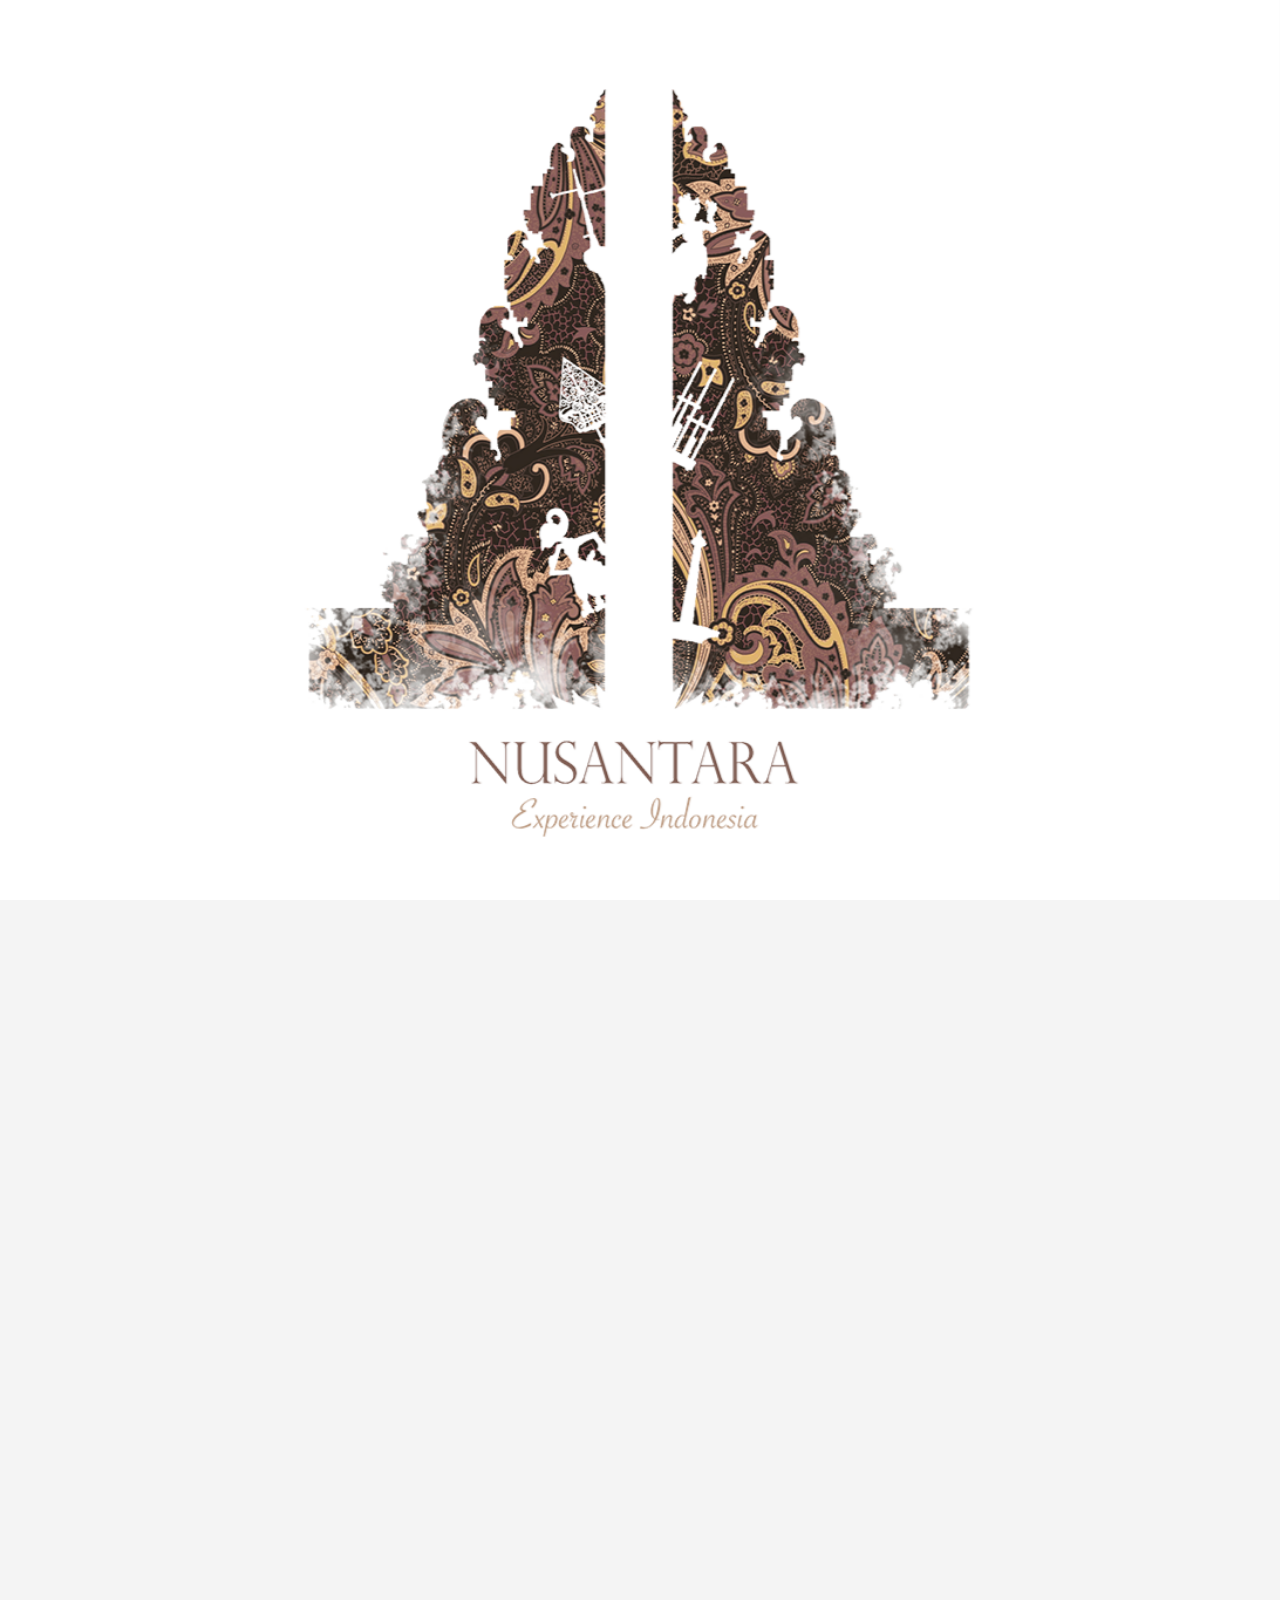
<file: public/index.html>
<!DOCTYPE html>
<!--[if lt IE 7]>      <html class="no-js lt-ie9 lt-ie8 lt-ie7"> <![endif]-->
<!--[if IE 7]>         <html class="no-js lt-ie9 lt-ie8"> <![endif]-->
<!--[if IE 8]>         <html class="no-js lt-ie9"> <![endif]-->
<!--[if gt IE 8]><!--> <html class="no-js"> <!--<![endif]-->
    <head>
        <meta charset="utf-8">
        <meta http-equiv="X-UA-Compatible" content="IE=edge,chrome=1">
        <title>NUSANTARA 2016</title>
        <meta name="description" content="">
        <meta name="viewport" content="width=device-width, initial-scale=1.0, maximum-scale=1.0" />
        <link href='https://fonts.googleapis.com/css?family=Roboto:400,100,300,100italic,300italic,400italic' rel='stylesheet' type='text/css'>        
        <link rel="stylesheet" href="css/normalize.css">
        <link rel="stylesheet" href="index.css">

	<script src="js/instafeed.min.js" type="text/javascript"></script>
	<script src="http://code.jquery.com/jquery-1.8.2.min.js" type="text/javascript"></script>
	<script src="js/jquery.carouFredSel-6.2.1.min.js" type="text/javascript"></script>

	<script src="js/vendor/modernizr-2.7.1.min.js"></script>
        <link rel="stylesheet" href="css/main.css">
        <script src="js/vendor/modernizr-2.7.1.min.js"></script>
        
<!-- This is the texting style or format -->
    </head>
    <body class="loading">
       	<div id="preloader">
	       	<img src="img/1.png" />
       	</div>
       	<main data-top="background-color: rgba(244,244,244,1)" data-center-bottom="background-color: rgba(244,244,244,1)" data--200p-top="background-color: rgba(0,0,0,1)" data-anchor-target="#slide-1">
	        <section id="slide-1" class="homeSlide">
	        	<div class="bcg" data-top="opacity: 1; width: 100%; height: 100%; top: 0%; left: 0%;" data-center="opacity: 0; width: 156%; height: 156%; top: -28%; left: -28%;" data-anchor-target="#slide-1">
		        </div>
		    </section>
		    
		    <section id="slide-2" class="homeSlide" data-bottom="opacity: 0;" data--10p-bottom="opacity: 1;" data-anchor-target="#slide-1">
	        	<div class="bcg" data-top="opacity: 1; width: 100%; height: 100%; top: 0%; left: 0%;" data-bottom="background-color: rgba(244,244,244,1); width: 196%; height: 196%; top: -48%; left: -48%;" data-anchor-target="#slide-2">
	        	<div id="content">

	        		<table id = "rightside">
	        			  <tr>
	        			    <td>
	        			    	<div >
		        			    	<h2>Nusantara 2016</h2>
	        			    	</div>

	        			    </td>
	        			    <td>
	        			    	<h3> Brought to you by BISA, Nusantara is a half-day long cultural festival that aims to showcase the Indonesian culture. Hosted at Memorial Glade, there will be multiple food vendors selling authentic Indonesian food as well as fun games for all to play. Throughout the day, multiple groups - from traditional dance communities to Indonesian bands - will also perform for your viewing pleasure. We are excited to share our rich culture with you and we hope that you will be there to experience it!	        			    	
	        			    	</h3>
	        			    </td> 
	        			  </tr>
	        			  
	        			</table>
	        		
	        		</div>

		        </div>
		    </section>

		    <section id="slide-3" class="homeSlide" data-bottom="opacity: 0;" data--10p-bottom="opacity: 1;" data-anchor-target="#slide-2">
	        	<div class="bcg" data-top="opacity: 1; width: 100%; height: 100%; top: 0%; left: 0%;" data-top-bottom="opacity: 0; width: 100%; height: 100%; top: 0%; left: 0%;" data-anchor-target="#slide-3">
	        		<div id="content">
	        			<h1>Nusantara 2016</h1>
	        			<table id="info">
	        			  <tr>
	        			    <td>
	        			    	<h2>Memorial Glade </h2>
	        			    	<br>
	        			    	<h2>23 April 2016</h2>
	        			    	<br>
	        			    	<h2>03:00 PM - 06:00 PM</h2>
	        			    	<br>
	        			    	<h2>Free Admission</h2>
	        			    	<br>
	        			    </td>
	        			    
	        			  </tr>
	        			  <tr>
	        			    <td>
	        			    	<h3>
	        			    		Performance:
	        			    	</h3>
	        			    	<h4>
	        			    		gamelan, keroncong, traditional dances, indonesian pop songs, pencak silat (martial art demonstration)
	        			    	</h4>
	        			    </td>
	        			  </tr>

	        			  <tr>
	        			    <td>
	        			    	<h3>
	        			    		Performers:
	        			    	</h3>
	        			    	<h4>
	        			    		Ninik Lunde and team, Ethan, Midiyanto, Gamelan Sekarjaya, Bunga Cantik pencak silat. 
	        			    	</h4>
	        			    </td>
	        			  </tr>
	        			  <tr>
	        			  <td>
	        			  		<h3>
	        			    		Band:
	        			    	</h3>
	        			    	<h4> 
	        			    		Diablo Valley College, DeAnza College, Foothill College, UC Berkeley, Academy of Arts
	        			    	</h4>
	        			    </td> 
	        			  </tr>

	        			  
	        			</table>
	        			

	        		</div>

		        </div>
		    </section>

		    <section id="slide-4" class="homeSlide" data-bottom="opacity: 0;" data--10p-bottom="opacity: 1;" data-anchor-target="#slide-3">
		        <div class="bcg" data-top="opacity: 1; width: 100%; height: 100%; top: 0%; left: 0%;" data-top-bottom="opacity: 1; width: 100%; height: 100%; top: 0%; left: 0%;" data-anchor-target="#slide-3">
		        	<table  id="food">
	        			  <tr>
	        			    <td class= "jayakarta fade" 
	        			    onmouseover="this.innerHTML = 'Nasi Goreng <br> Mie Tek Tek <br> Es Cendol';
	        			    this.style.fontSize = 'x-large';"  
	        			    onmouseout="this.innerHTML = 'Jayakarta';
	        			    this.style.fontSize = 'inherit'">
	        			    	Jayakarta
	        			    </td>
	        			    <td class= "limetree fade"
	        			    onmouseover="this.innerHTML = 'Sate';
	        			    this.style.fontSize = 'x-large';"  
	        			    onmouseout="this.innerHTML = 'Lime Tree';
	        			    this.style.fontSize = 'inherit'"> 
	        			    	Lime Tree
	        			    </td>
	        			    <td class= "martabak fade"
	        			    onmouseover="this.innerHTML = 'Martabak Coklat + Keju <br> Martabak Coklat + Kacang <br> Martabak Keju'; 
	        			    this.style.fontSize = 'x-large';"  
	        			    onmouseout="this.innerHTML = 'Martabak Tony';
	        			    this.style.fontSize = 'inherit';">
	        			    	Martabak Tony
	        			    </td>
	        			    
	        			  </tr>
	        			  <tr>
	        			  	<td class= "orideli fade"
	        			  	onmouseover="this.innerHTML = 'Keripik Balado <br> Kerupuk <br> Kacang Pilus'; 
	        			    this.style.fontSize = 'x-large';"  
	        			    onmouseout="this.innerHTML = 'Orideli';
	        			    this.style.fontSize = 'inherit';">
	        			    	Orideli
	        			    </td>
	        			    <td class= "sedapindo fade"
	        			    onmouseover="this.innerHTML = 'Nasi Kuning <br> Lemper'; 
	        			    this.style.fontSize = 'x-large';"  
	        			    onmouseout="this.innerHTML = 'Sedap Indo';
	        			    this.style.fontSize = 'inherit';">
	        			    	Sedap Indo
	        			    </td>
	        			    <td class= "icecream fade"
	        			    onmouseover="this.innerHTML = 'Taro Ice Cream <br> Coconut Ice Cream <br>'; 
	        			    this.style.fontSize = 'x-large';"  
	        			    onmouseout="this.innerHTML = 'Ice Cream';
	        			    this.style.fontSize = 'inherit';">
	        			    	Ice Cream
	        			    </td>
	        			    
	        			  </tr>
	        			  <tr>
	        			    <td class= "budiman fade"
	        			    onmouseover="this.innerHTML = 'Bakmi Ayam'; 
	        			    this.style.fontSize = 'x-large';"  
	        			    onmouseout="this.innerHTML = 'Budiman Food';
	        			    this.style.fontSize = 'inherit';">
	        			    	Budiman Food
	        			    </td>
	        			    <td class= "indocafe fade"
	        			    onmouseover="this.innerHTML = 'Risoles <br> Siomay'; 
	        			    this.style.fontSize = 'x-large';"  
	        			    onmouseout="this.innerHTML = 'Indo Cafe';
	        			    this.style.fontSize = 'inherit';">
	        			    	Indo Cafe
	        			    </td>
	        			    <td class= "yetty fade"
	        			    onmouseover="this.innerHTML = 'Nasi Padang'; 
	        			    this.style.fontSize = 'x-large';"  
	        			    onmouseout="this.innerHTML = 'Yetty';
	        			    this.style.fontSize = 'inherit';"> 
	        			    	Yetty
	        			    </td>
	        			    
	        			  </tr>
	        			 
	        			</table>
		        </div>
		    </section>	

		   <!--  <section id="slide-4" class="homeSlide" data-bottom="opacity: 0;" data--10p-bottom="opacity: 1;" data-anchor-target="#slide-3">
		        <div class="bcg" data-top="opacity: 1; width: 100%; height: 100%; top: 0%; left: 0%;" data-top-bottom="opacity: 1; width: 100%; height: 100%; top: 0%; left: 0%;" data-anchor-target="#slide-3">
		        	<div id="wrapper">
		        	<div id="instafeed">
					   	<div>
					   		<img src="img/asdasd.png" width="0" height="0" />
					   		<span>Apple</span>
					   	</div>

					   	<div>
					   		<img src="img/fsadashdk.asd" width="0" height="0" />
					   		<span>Apple</span>
					   	</div>

					</div>
					</div>
		        </div>
		    </section>		  -->	    

		</main>

        <!-- <script src="//ajax.googleapis.com/ajax/libs/jquery/1.9.1/jquery.min.js"></script> -->
		<script src="app.js"></script>
	    <script src="photoContest.js"></script>
        <script src="js/imagesloaded.js"></script>
        <script src="js/skrollr.js"></script>
        <script src="js/_main.js"></script>
    </body>
</html>
</file>
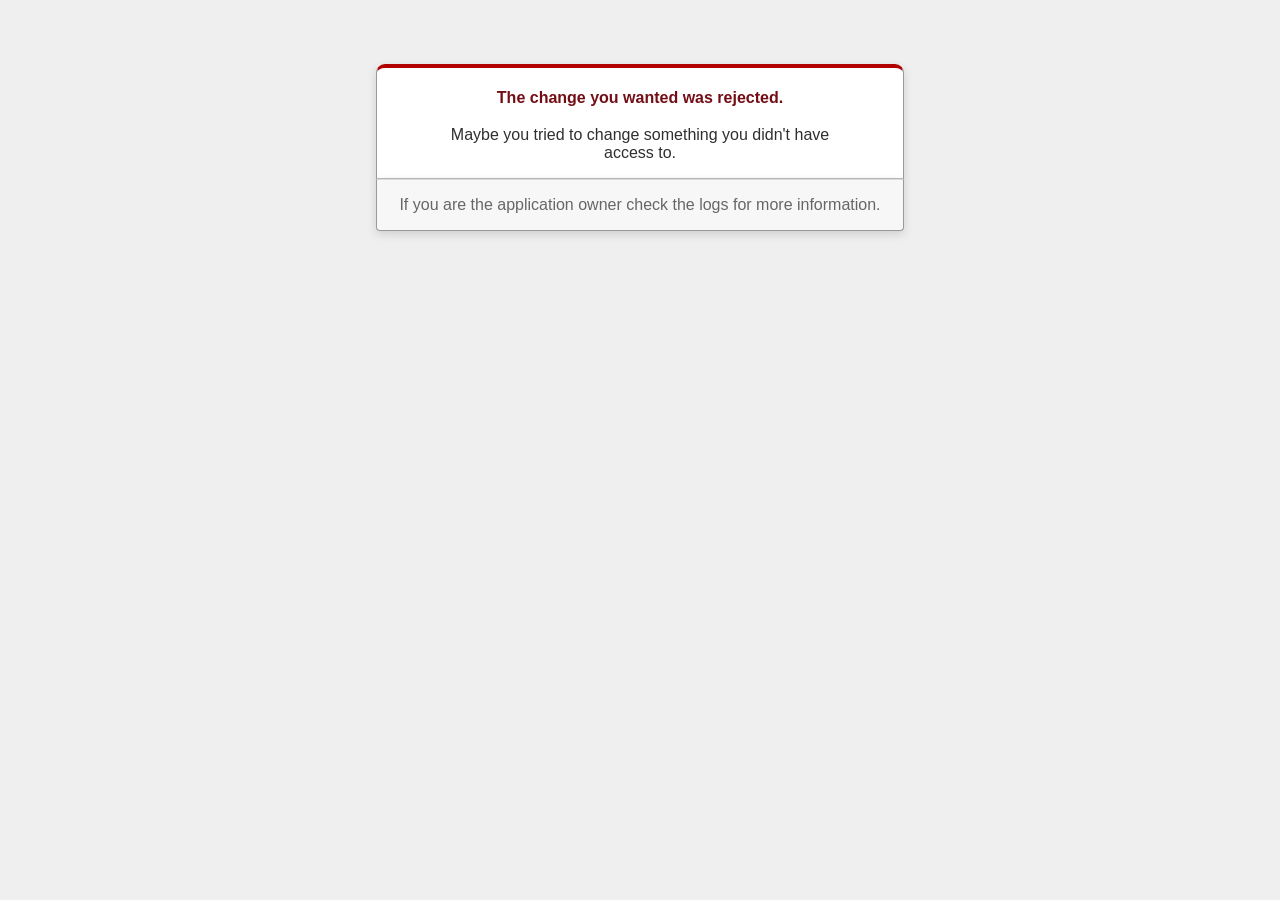
<file: public/422.html>
<!DOCTYPE html>
<html>
<head>
  <title>The change you wanted was rejected (422)</title>
  <meta name="viewport" content="width=device-width,initial-scale=1">
  <style>
  body {
    background-color: #EFEFEF;
    color: #2E2F30;
    text-align: center;
    font-family: arial, sans-serif;
    margin: 0;
  }

  div.dialog {
    width: 95%;
    max-width: 33em;
    margin: 4em auto 0;
  }

  div.dialog > div {
    border: 1px solid #CCC;
    border-right-color: #999;
    border-left-color: #999;
    border-bottom-color: #BBB;
    border-top: #B00100 solid 4px;
    border-top-left-radius: 9px;
    border-top-right-radius: 9px;
    background-color: white;
    padding: 7px 12% 0;
    box-shadow: 0 3px 8px rgba(50, 50, 50, 0.17);
  }

  h1 {
    font-size: 100%;
    color: #730E15;
    line-height: 1.5em;
  }

  div.dialog > p {
    margin: 0 0 1em;
    padding: 1em;
    background-color: #F7F7F7;
    border: 1px solid #CCC;
    border-right-color: #999;
    border-left-color: #999;
    border-bottom-color: #999;
    border-bottom-left-radius: 4px;
    border-bottom-right-radius: 4px;
    border-top-color: #DADADA;
    color: #666;
    box-shadow: 0 3px 8px rgba(50, 50, 50, 0.17);
  }
  </style>
</head>

<body>
  <!-- This file lives in public/422.html -->
  <div class="dialog">
    <div>
      <h1>The change you wanted was rejected.</h1>
      <p>Maybe you tried to change something you didn't have access to.</p>
    </div>
    <p>If you are the application owner check the logs for more information.</p>
  </div>
</body>
</html>
</file>
<file: public/index.css>
h1 {
	height: 100%;
	/* The html and body elements cannot have any padding or margin. */
	margin: 0;
	font-size: 14px;
	font-family: 'Open Sans', sans-serif;
	color: #1c1d1e;
	font-size: 32px;
	margin-bottom: 3px;
}
h2 {
	color: #1c1d1e;
	font-family: 'Open Sans', sans-serif;
	font-weight: normal;
}
.entry-header .inner {
	text-align: left;
	margin: 0 auto 20px auto;
	width: 800px;
}
.entry-header { padding-top: 20px; background-color: #fff; width:100%; position: fixed; top: 0; left: 0; z-index: 999999}

#wrapper {
				background-color: #fff;
				border-top: 1px solid #ccc;
				width: 100%;
				height: 50%;
				margin-top: -1px;
				position: absolute;
				left: 0;
				top: 87.5%;
			}

#instafeed {
	margin-top: -100px;
}
#instafeed div {
	text-align: center;
	width: 200px;
	height: 250px;
	float: left;
	position: relative;
}
#instafeed div img {
	border: none;
}
#instafeed div span {
	display: none;
}
#instafeed div:hover span {
	background-color: #333;
	color: #fff;
	font-family: Arial, Geneva, SunSans-Regular, sans-serif;
	font-size: 14px;
	line-height: 22px;
	display: inline-block;
	width: 100px;
	padding: 2px 0;
	margin: 0 0 0 -50px;
	position: absolute;
	bottom: 30px;
	left: 50%;
	border-radius: 3px;
}
</file>
<file: public/css/main.css>
/* 
 _____   _           _         _                        _                  
|_   _| | |         | |       | |                      | |                 
  | |   | |__   __ _| |_ ___  | |_ ___  _ __ ___   __ _| |_ ___   ___  ___ 
  | |   | '_ \ / _` | __/ _ \ | __/ _ \| '_ ` _ \ / _` | __/ _ \ / _ \/ __|
 _| |_  | | | | (_| | ||  __/ | || (_) | | | | | | (_| | || (_) |  __/\__ \
 \___/  |_| |_|\__,_|\__\___|  \__\___/|_| |_| |_|\__,_|\__\___/ \___||___/

Oh nice, welcome to the stylesheet of dreams. 
It has it all. Classes, ID's, comments...the whole lot:)
Enjoy responsibly!
@ihatetomatoes

*/
/*
 * HTML5 Boilerplate
 *
 * What follows is the result of much research on cross-browser styling.
 * Credit left inline and big thanks to Nicolas Gallagher, Jonathan Neal,
 * Kroc Camen, and the H5BP dev community and team.
 */

/* ==========================================================================
   Base styles: opinionated defaults
   ========================================================================== */

html,
button,
input,
select,
textarea {
    color: #222;
}

body {
    font-size: 1em;
    line-height: 1.4;
}


/*
 * Remove text-shadow in selection highlight: h5bp.com/i
 * These selection rule sets have to be separate.
 * Customize the background color to match your design.
 */

::-moz-selection {
    background: #b3d4fc;
    text-shadow: none;
}

::selection {
    background: #b3d4fc;
    text-shadow: none;
}

/*
 * A better looking default horizontal rule
 */

hr {
    display: block;
    height: 1px;
    border: 0;
    border-top: 1px solid #ccc;
    margin: 1em 0;
    padding: 0;
}

/*
 * Remove the gap between images and the bottom of their containers: h5bp.com/i/440
 */

img {
    vertical-align: middle;
}

/*
 * Remove default fieldset styles.
 */

fieldset {
    border: 0;
    margin: 0;
    padding: 0;
}

/*
 * Allow only vertical resizing of textareas.
 */

textarea {
    resize: vertical;
}

/* ==========================================================================
   Chrome Frame prompt
   ========================================================================== */

.chromeframe {
    margin: 0.2em 0;
    background: #ccc;
    color: #000;
    padding: 0.2em 0;
}

/* ==========================================================================
   Parallax Scroll
   ========================================================================== */
body, html {
	height: 100%;
	min-height: 100%;
	background-color: #151515;
}
body {
}

h1, h2, h3,h4 {
	font-family: 'Roboto', sans-serif;
}
#preloader {
	display: none;
	width: 1px;
	height: 1px;
	visibility: none;
}
.no-js {
	padding-top: 106px;
}

h2 {
	margin-top: 0;
}
.loading {
	background: url('../img/ico_loading.gif') no-repeat center center;
}
.loading main {
	background: none;
}
section {
	min-width: 960px;
	opacity: 0;
}
.loaded section,
.no-js section {
	opacity: 1;
	-webkit-transition: opacity 300ms ease-out;
	-moz-transition: opacity 300ms ease-out;
	transition: opacity 300ms ease-out;
}
main {
	overflow-x: hidden;
}

.bcg {
	background-position: center center;
	background-repeat: no-repeat;
	background-size: cover;
	height: 100%;
	width: 100%;
	position: fixed;
	top: 0;
	left: 0;
}
/* Slide 1 */
.bcg {background-image:url('../img/1.png');}

/* Slide 2 */
#slide-2 .bcg {
    background-image:url('../img/2.png');
}

#slide-2 h1  {
    color: #000000;
    font-size: 2.3em;
    margin-bottom: -0.3em;
}
#slide-2 #rightside {
    width:100%;
    height: 100%;
    margin-top: 10vh;
    margin-bottom: 50%;
    vertical-align: center;
   
}
#slide-2 td {
    vertical-align: bottom;
}
#slide-2 h2  {
    color: #000000;
    margin-left: 10vw;
    margin-right: 10vw;
    font-size: 4vw;
    font-weight: 200;
    text-align: right;
    line-height: 110%;
    padding-bottom: 20px;

}

#slide-2 h3  {
    line-height: 100%;
    color: #000000;
    font-size: 2vw;
    font-weight: 200;
    text-align: justify;
    text-justify: inter-word;
    margin-right: 10vw;
    margin-top: 0;
    line-height: 140%;

}


/* Slide 3 */

#info {
    width: 100%;
    vertical-align: middle;

}

#slide-3 {
	-webkit-transition: none;
	-moz-transition: none;
	transition: none;	
}
#slide-3 .bcg {
	background-image:url('../img/3.png');
	background-position: 50% 50%;
	background-repeat: no-repeat;
	height: 50%;
	width: 50%;
	position: fixed;
	top: 0;
	left: 0;
}
#slide-3 h1  {
	color: #000000;
	font-size: 3.1vw;
    margin-bottom: 1vw;

}
#slide-3 h2  {
	color: #000000;
	font-size: 1.6vw;
	font-weight: 300;
	text-align: left;
	margin-bottom: 0;
	line-height: 7%;
}

#slide-3 h3  {
	line-height: 100%;
	color: #000000;
    font-size: 1.6vw;
	font-weight: 500;
	text-align: left;
    margin-bottom: 0;
    margin-top: 0;
}

#slide-3 h4  {
    margin-top: 0;
    margin-bottom: 0;
    width: 25vw;
	color: #000000;
	font-size: 1.3vw;
	font-weight: 300;
	text-align: left;
	line-height: 100%;
}

#slide-3 #content  {
	margin-top: 20vh;
	margin-left: 50vw;
    margin-bottom: 20vh;
	color: #000000;
}

#slide-3 p {color: #b2b2b2;}

#slide-4 .bcg {
	background-image: none;
	background-color: white;
	background-position: 50% 50%;
	background-repeat: no-repeat;
	height: 50%;
	width: 50%;
	position: fixed;
	top: 0;
	left: 0;
}

#slide-5.bcg {
    background-image: none;
    background-color: white;
    background-position: 50% 50%;
    background-repeat: no-repeat;
    height: 50%;
    width: 50%;
    position: fixed;
    top: 0;
    left: 0;
}
#slide-4 h2  {color: #ffffff;}
#slide-4 p {color: #b2b2b2;}

.homeSlide h2 {
	color: #1c1d1e;
	font-size: 45px;
	line-height: 48px;
	margin-bottom: 12px;
	text-align: center;
}
.homeSlide p {
	width: 400px;
	margin: 0 auto;
	color: #b2b2b2;
	text-align: center;
}
.homeSlide a {
	color: #b2b2b2;
	text-decoration: underline;
}

#food {
    width: 100%;
    height: 100%;
    text-align: center;
    color: #f8f8f8;
    font-family: 'Roboto', sans-serif;
    font-size: 3em;
    font-weight: 300;
    table-layout: fixed;
    border-style: solid;
}
#food td  {
    border: 2vw;
    border-style: solid;
    border-color: #f8f8f8;

}

.jayakarta {
        background-image:url('../img/nasi.jpg');
        background-size: 100%;
        background-position: center; 
        background-repeat: no-repeat;
        
}

.limetree {
        background-image:url('../img/sate.jpg');
        background-size: 100%;
        background-position: center; 
        background-repeat: no-repeat;
}

.orideli {
        background-image:url('../img/balado.jpg');
        background-size: 100%;
        background-position: center; 
        background-repeat: no-repeat;
}


.martabak {
        background-image:url('../img/martabak.jpg');
        background-size: 100%;
        background-position: center; 
        background-repeat: no-repeat;
}



.indocafe {
        background-image:url('../img/batagor.jpg');
        background-size: 100%;
        background-repeat: no-repeat;
}
.budiman {
        background-image:url('../img/bakmi.jpg');
        background-size: 100%;
        background-repeat: no-repeat;

}

.sedapindo {
        background-image:url('../img/otak.jpg');
        background-position: center; 
        background-size: 100%;
        background-repeat: no-repeat;

}
.icecream {
        background-image:url('../img/durian.jpg');
        background-size: 100%;
        background-repeat: no-repeat;
        background-position: center; 
}

.yetty {
        background-image:url('../img/nasicampur.jpg');
        background-size: 100%;
        background-repeat: no-repeat;
        background-position: center; 
}

/* BACKGROUND TRANSITIONS */
/* Fade */
.hvr-fade {
  /*display: inline-block;
  vertical-align: middle;*/
  -webkit-transform: translateZ(0);
  transform: translateZ(0);
  box-shadow: 0 0 1px rgba(0, 0, 0, 0);
  -webkit-backface-visibility: hidden;
  backface-visibility: hidden;
  -moz-osx-font-smoothing: grayscale;
  /*overflow: hidden;*/
  -webkit-transition-duration: 0.3s;
  transition-duration: 0.3s;
  -webkit-transition-property: color, background-color;
  transition-property: color, background-color;
}
/*.hvr-fade:hover, .hvr-fade:focus, .hvr-fade:active {
  background-image: none;
  background-color: #B18E73;
  color: white;
}*/
.fade {
    -webkit-transform: translateZ(0);
    transform: translateZ(0);
    box-shadow: 0 0 1px rgba(0, 0, 0, 0);
    -webkit-backface-visibility: hidden;
    backface-visibility: hidden;
    -moz-osx-font-smoothing: grayscale;
    -webkit-transition-duration: 0.4s;
  transition-duration: 0.4s;
  -webkit-transition-property: color, background-color;
  transition-property: color, background-color;

}

.fade:hover, .fade:focus, .fade:active {
    background-image: none;
    background-color: #B18E73;
    color: white;
    
    
    

}





/* ==========================================================================
   Helper classes
   ========================================================================== */

/*
 * Image replacement
 */

.ir {
    background-color: transparent;
    border: 0;
    overflow: hidden;
    /* IE 6/7 fallback */
    *text-indent: -9999px;
}

.ir:before {
    content: "";
    display: block;
    width: 0;
    height: 150%;
}

/*
 * Hide from both screenreaders and browsers: h5bp.com/u
 */

.hidden {
    display: none !important;
    visibility: hidden;
}

/*
 * Hide only visually, but have it available for screenreaders: h5bp.com/v
 */

.visuallyhidden {
    border: 0;
    clip: rect(0 0 0 0);
    height: 1px;
    margin: -1px;
    overflow: hidden;
    padding: 0;
    position: absolute;
    width: 1px;
}

/*
 * Extends the .visuallyhidden class to allow the element to be focusable
 * when navigated to via the keyboard: h5bp.com/p
 */

.visuallyhidden.focusable:active,
.visuallyhidden.focusable:focus {
    clip: auto;
    height: auto;
    margin: 0;
    overflow: visible;
    position: static;
    width: auto;
}

/*
 * Hide visually and from screenreaders, but maintain layout
 */

.invisible {
    visibility: hidden;
}

/*
 * Clearfix: contain floats
 *
 * For modern browsers
 * 1. The space content is one way to avoid an Opera bug when the
 *    `contenteditable` attribute is included anywhere else in the document.
 *    Otherwise it causes space to appear at the top and bottom of elements
 *    that receive the `clearfix` class.
 * 2. The use of `table` rather than `block` is only necessary if using
 *    `:before` to contain the top-margins of child elements.
 */

.clearfix:before,
.clearfix:after {
    content: " "; /* 1 */
    display: table; /* 2 */
}

.clearfix:after {
    clear: both;
}

/*
 * For IE 6/7 only
 * Include this rule to trigger hasLayout and contain floats.
 */

.clearfix {
    *zoom: 1;
}

/* ==========================================================================
   EXAMPLE Media Queries for Responsive Design.
   These examples override the primary ('mobile first') styles.
   Modify as content requires.
   ========================================================================== */

@media only screen and (min-width: 35em) {
    /* Style adjustments for viewports that meet the condition */
}

@media print,
       (-o-min-device-pixel-ratio: 5/4),
       (-webkit-min-device-pixel-ratio: 1.25),
       (min-resolution: 120dpi) {
    /* Style adjustments for high resolution devices */
}

/* ==========================================================================
   Print styles.
   Inlined to avoid required HTTP connection: h5bp.com/r
   ========================================================================== */

@media print {
    * {
        background: transparent !important;
        color: #000 !important; /* Black prints faster: h5bp.com/s */
        box-shadow: none !important;
        text-shadow: none !important;
    }

    a,
    a:visited {
        text-decoration: underline;
    }

    a[href]:after {
        content: " (" attr(href) ")";
    }

    abbr[title]:after {
        content: " (" attr(title) ")";
    }

    /*
     * Don't show links for images, or javascript/internal links
     */

    .ir a:after,
    a[href^="javascript:"]:after,
    a[href^="#"]:after {
        content: "";
    }

    pre,
    blockquote {
        border: 1px solid #999;
        page-break-inside: avoid;
    }

    thead {
        display: table-header-group; /* h5bp.com/t */
    }

    tr,
    img {
        page-break-inside: avoid;
    }

    img {
        max-width: 100% !important;
    }

    @page {
        margin: 0.5cm;
    }

    p,
    h2,
    h3 {
        orphans: 3;
        widows: 3;
    }

    h2,
    h3 {
        page-break-after: avoid;
    }
}
</file>
